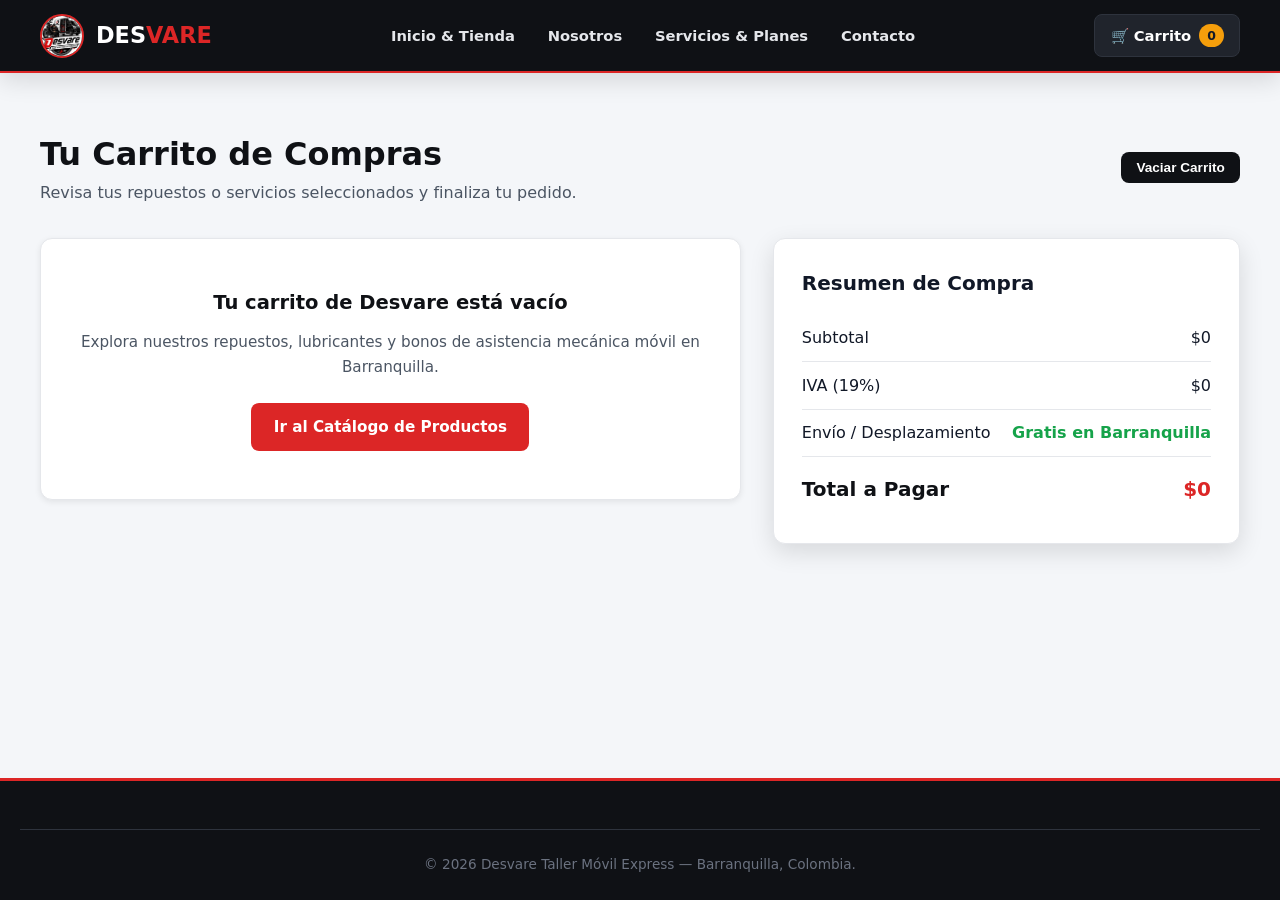
<file: carrito.html>
<!DOCTYPE html>
<html lang="es">
<head>
  <meta charset="UTF-8">
  <meta name="viewport" content="width=device-width, initial-scale=1.0">
  <title>Carrito de Compras | Desvare</title>
  <link rel="stylesheet" href="css/styles.css">
</head>
<body>
  <header class="navbar">
    <div class="nav-container">
      <a href="index.html" class="brand">
        <img src="img/desvare/logo.jpeg" alt="Logo Desvare">
        <div>DES<span>VARE</span></div>
      </a>
      <button class="hamburger" id="hamburger-btn" aria-label="Menú">☰</button>
      <nav class="nav-menu" id="nav-menu">
        <a href="index.html" class="nav-link">Inicio &amp; Tienda</a>
        <a href="nosotros.html" class="nav-link">Nosotros</a>
        <a href="servicios.html" class="nav-link">Servicios &amp; Planes</a>
        <a href="contacto.html" class="nav-link">Contacto</a>
      </nav>
      <div class="nav-actions">
        <a href="carrito.html" class="cart-btn">🛒 Carrito <span class="cart-badge">0</span></a>
      </div>
    </div>
  </header>

  <main>
    <section class="section">
      <div class="container">
        <div style="display:flex; justify-content:space-between; align-items:center; flex-wrap:wrap; gap:1rem; margin-bottom:2rem;">
          <div>
            <h1 style="font-size:2rem; color:var(--bg-dark);">Tu Carrito de Compras</h1>
            <p style="color:var(--text-muted);">Revisa tus repuestos o servicios seleccionados y finaliza tu pedido.</p>
          </div>
          <button class="btn btn-dark btn-sm" onclick="clearCart()">Vaciar Carrito</button>
        </div>

        <div class="cart-layout">
          <div>
            <div id="cart-items-list"></div>
          </div>

          <aside class="summary-box">
            <h3 style="margin-bottom:1rem; font-size:1.25rem;">Resumen de Compra</h3>
            <div class="summary-row">
              <span>Subtotal</span>
              <span id="summary-subtotal">$0</span>
            </div>
            <div class="summary-row">
              <span>IVA (19%)</span>
              <span id="summary-iva">$0</span>
            </div>
            <div class="summary-row">
              <span>Envío / Desplazamiento</span>
              <span style="color:var(--success); font-weight:700;">Gratis en Barranquilla</span>
            </div>
            <div class="summary-row total">
              <span>Total a Pagar</span>
              <span id="summary-total" style="color:var(--primary);">$0</span>
            </div>

            <div id="checkout-form-section" style="margin-top:1.5rem; padding-top:1.5rem; border-top:2px solid var(--border-color);">
              <h4 style="margin-bottom:1rem;">Datos de Entrega / Checkout</h4>
              <form id="checkout-form" novalidate>
                <div class="form-group">
                  <label for="chk-nombre">Nombre Completo *</label>
                  <input type="text" id="chk-nombre" class="form-control" placeholder="Ej. Andrés Pérez">
                  <span class="error-msg">Ingresa tu nombre completo.</span>
                </div>
                <div class="form-group">
                  <label for="chk-telefono">Teléfono / WhatsApp *</label>
                  <input type="tel" id="chk-telefono" class="form-control" placeholder="Ej. 300 123 4567">
                  <span class="error-msg">Ingresa un teléfono de contacto.</span>
                </div>
                <div class="form-group">
                  <label for="chk-direccion">Dirección o Punto de Ubicación *</label>
                  <input type="text" id="chk-direccion" class="form-control" placeholder="Ej. Cra 43 # 72-15, Barranquilla">
                  <span class="error-msg">Ingresa la dirección de entrega o desvare.</span>
                </div>
                <div class="form-group">
                  <label for="chk-pago">Método de Pago</label>
                  <select id="chk-pago" class="form-control">
                    <option value="Nequi / Daviplata">Nequi / Daviplata</option>
                    <option value="Tarjeta Débito / Crédito (PSE)">Tarjeta Débito / Crédito (PSE)</option>
                    <option value="Efectivo Contra Entrega">Efectivo Contra Entrega</option>
                  </select>
                </div>
                <button type="submit" class="btn btn-primary" style="width:100%; font-size:1rem;">Confirmar Pedido</button>
              </form>
            </div>
          </aside>
        </div>
      </div>
    </section>
  </main>

  <div class="modal-backdrop" id="order-modal">
    <div class="modal-card" id="order-modal-body"></div>
  </div>

  <footer>
    <div class="container footer-bottom">© 2026 Desvare Taller Móvil Express — Barranquilla, Colombia.</div>
  </footer>
  <script src="js/app.js"></script>
</body>
</html>
</file>
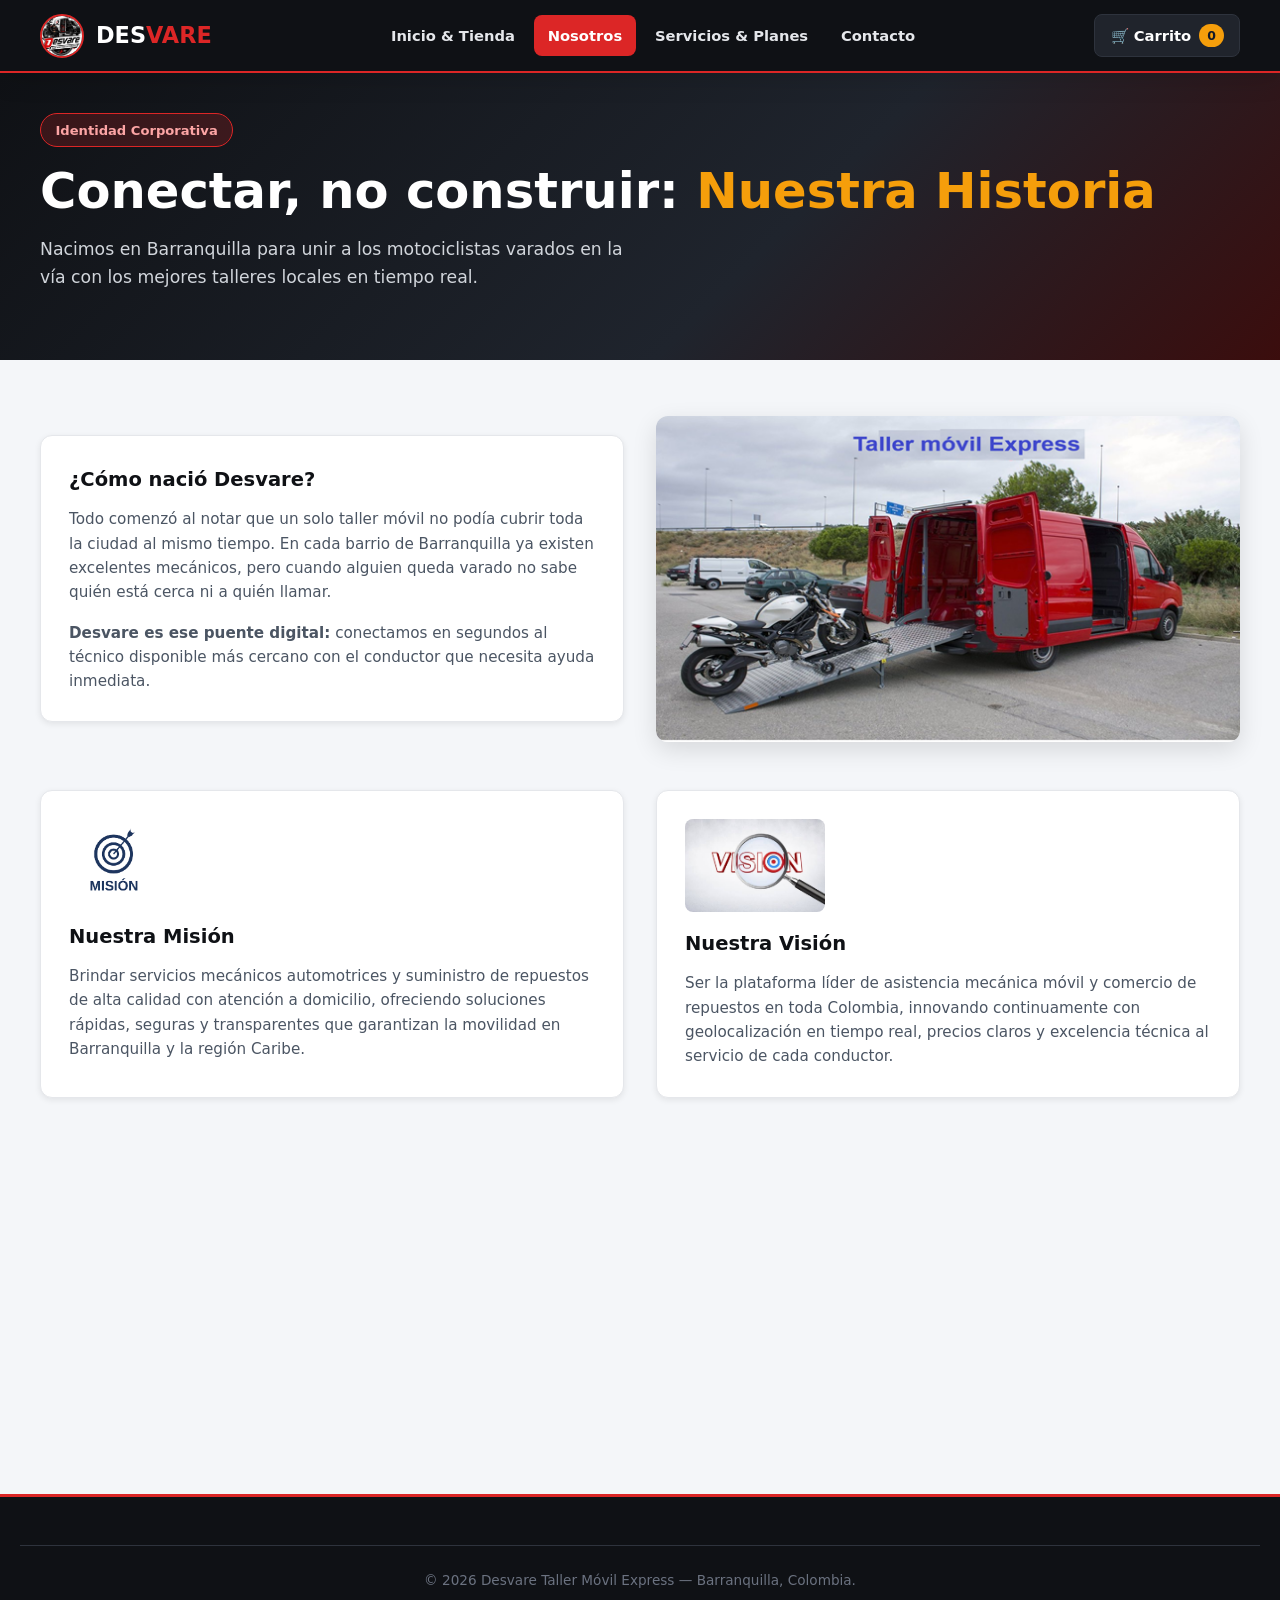
<file: nosotros.html>
<!DOCTYPE html>
<html lang="es">
<head>
  <meta charset="UTF-8">
  <meta name="viewport" content="width=device-width, initial-scale=1.0">
  <title>Nosotros | Desvare Barranquilla</title>
  <link rel="stylesheet" href="css/styles.css">
</head>
<body>
  <header class="navbar">
    <div class="nav-container">
      <a href="index.html" class="brand">
        <img src="img/desvare/logo.jpeg" alt="Logo Desvare">
        <div>DES<span>VARE</span></div>
      </a>
      <button class="hamburger" id="hamburger-btn" aria-label="Menú">☰</button>
      <nav class="nav-menu" id="nav-menu">
        <a href="index.html" class="nav-link">Inicio &amp; Tienda</a>
        <a href="nosotros.html" class="nav-link active">Nosotros</a>
        <a href="servicios.html" class="nav-link">Servicios &amp; Planes</a>
        <a href="contacto.html" class="nav-link">Contacto</a>
      </nav>
      <div class="nav-actions">
        <a href="carrito.html" class="cart-btn">🛒 Carrito <span class="cart-badge">0</span></a>
      </div>
    </div>
  </header>

  <main>
    <section class="hero" style="padding:2.5rem 0;">
      <div class="container">
        <span class="hero-badge">Identidad Corporativa</span>
        <h1>Conectar, no construir: <span>Nuestra Historia</span></h1>
        <p>Nacimos en Barranquilla para unir a los motociclistas varados en la vía con los mejores talleres locales en tiempo real.</p>
      </div>
    </section>

    <section class="section">
      <div class="container cards-grid-2" style="align-items:center; margin-bottom:3rem;">
        <div class="info-card">
          <h3>¿Cómo nació Desvare?</h3>
          <p style="margin-bottom:1rem;">Todo comenzó al notar que un solo taller móvil no podía cubrir toda la ciudad al mismo tiempo. En cada barrio de Barranquilla ya existen excelentes mecánicos, pero cuando alguien queda varado no sabe quién está cerca ni a quién llamar.</p>
          <p><strong>Desvare es ese puente digital:</strong> conectamos en segundos al técnico disponible más cercano con el conductor que necesita ayuda inmediata.</p>
        </div>
        <div>
          <img src="img/nacimiento/taller mivil.png" alt="Taller Móvil Express Desvare" style="border-radius:12px; box-shadow:var(--shadow-md);">
        </div>
      </div>

      <div class="container cards-grid-2">
        <article class="info-card">
          <img src="img/mision/images.png" alt="Misión Desvare" style="width:90px; margin-bottom:1rem;">
          <h3>Nuestra Misión</h3>
          <p>Brindar servicios mecánicos automotrices y suministro de repuestos de alta calidad con atención a domicilio, ofreciendo soluciones rápidas, seguras y transparentes que garantizan la movilidad en Barranquilla y la región Caribe.</p>
        </article>

        <article class="info-card">
          <img src="img/vision/vision.jpg" alt="Visión Desvare" style="width:140px; border-radius:8px; margin-bottom:1rem;">
          <h3>Nuestra Visión</h3>
          <p>Ser la plataforma líder de asistencia mecánica móvil y comercio de repuestos en toda Colombia, innovando continuamente con geolocalización en tiempo real, precios claros y excelencia técnica al servicio de cada conductor.</p>
        </article>
      </div>
    </section>
  </main>
  
<center>      <iframe width="560" height="315" src="https://www.youtube.com/embed/QLZJoLKH03w?si=bjzctLAikFDjmlrc" title="YouTube video player" frameborder="0" allow="accelerometer; autoplay; clipboard-write; encrypted-media; gyroscope; picture-in-picture; web-share" referrerpolicy="strict-origin-when-cross-origin" allowfullscreen></iframe>
</center>
<br>
  <footer>
    <div class="container footer-bottom">© 2026 Desvare Taller Móvil Express — Barranquilla, Colombia.</div>
  </footer>
  <script src="js/app.js"></script>
</body>
</html>
</file>
<file: css/styles.css>
:root {
  --bg-dark: #0f1115;
  --bg-surface: #181b21;
  --bg-card: #20242c;
  --bg-light: #f4f6f9;
  --primary: #dc2626;
  --primary-hover: #b91c1c;
  --accent: #f59e0b;
  --text-main: #111827;
  --text-muted: #4b5563;
  --text-light: #f9fafb;
  --border-color: #e5e7eb;
  --border-dark: #2e333d;
  --success: #16a34a;
  --danger: #dc2626;
  --shadow-sm: 0 2px 6px rgba(0, 0, 0, 0.08);
  --shadow-md: 0 8px 24px rgba(0, 0, 0, 0.12);
  --shadow-lg: 0 16px 36px rgba(0, 0, 0, 0.2);
  --radius-sm: 8px;
  --radius-md: 12px;
  --radius-lg: 18px;
  --transition: all 0.25s ease;
}

*, *::before, *::after { box-sizing: border-box; margin: 0; padding: 0; }
html { scroll-behavior: smooth; font-size: 16px; }
body {
  font-family: 'Segoe UI', system-ui, -apple-system, Roboto, Arial, sans-serif;
  background-color: var(--bg-light);
  color: var(--text-main);
  line-height: 1.6;
  overflow-x: hidden;
  display: flex;
  flex-direction: column;
  min-height: 100vh;
}
img, iframe, svg { max-width: 100%; display: block; }
a { text-decoration: none; color: inherit; }
ul { list-style: none; }
.container { width: 100%; max-width: 1240px; margin: 0 auto; padding: 0 1.25rem; }

/* NAVBAR */
.top-alert {
  background: var(--primary);
  color: #fff;
  text-align: center;
  font-size: 0.85rem;
  font-weight: 600;
  padding: 0.45rem 1rem;
}
.navbar {
  background-color: var(--bg-dark);
  color: var(--text-light);
  position: sticky;
  top: 0;
  z-index: 1000;
  border-bottom: 2px solid var(--primary);
  box-shadow: var(--shadow-md);
}
.nav-container {
  display: flex;
  align-items: center;
  justify-content: space-between;
  padding: 0.85rem 1.25rem;
  max-width: 1240px;
  margin: 0 auto;
  gap: 1rem;
}
.brand { display: flex; align-items: center; gap: 0.75rem; font-weight: 800; font-size: 1.4rem; color: #fff; }
.brand img { width: 44px; height: 44px; border-radius: 50%; object-fit: cover; border: 2px solid var(--primary); }
.brand span { color: var(--primary); }
.nav-menu { display: flex; align-items: center; gap: 0.35rem; }
.nav-link { padding: 0.55rem 0.85rem; border-radius: var(--radius-sm); font-size: 0.92rem; font-weight: 600; color: #e5e7eb; transition: var(--transition); }
.nav-link:hover, .nav-link.active { background-color: var(--primary); color: #fff; }
.nav-actions { display: flex; align-items: center; gap: 0.75rem; }
.cart-btn {
  background: var(--bg-card); color: #fff; border: 1px solid var(--border-dark);
  padding: 0.55rem 0.95rem; border-radius: var(--radius-sm); font-weight: 700; font-size: 0.92rem;
  cursor: pointer; display: flex; align-items: center; gap: 0.5rem; transition: var(--transition);
}
.cart-btn:hover { border-color: var(--accent); background: #282d37; }
.cart-badge {
  background: var(--accent); color: #111827; font-size: 0.78rem; font-weight: 800;
  padding: 0.12rem 0.5rem; border-radius: 999px; min-width: 22px; text-align: center;
}
.hamburger {
  display: none; background: transparent; border: 1px solid var(--border-dark);
  color: #fff; font-size: 1.4rem; padding: 0.4rem 0.7rem; border-radius: var(--radius-sm); cursor: pointer;
}

/* HERO */
.hero {
  background: linear-gradient(135deg, #0f1115 0%, #1f242d 60%, #3b0d0d 100%);
  color: #fff; padding: 3.5rem 0;
}
.hero-grid { display: grid; grid-template-columns: 1.2fr 0.8fr; gap: 2.5rem; align-items: center; }
.hero-badge {
  display: inline-block; background: rgba(220, 38, 38, 0.2); border: 1px solid var(--primary);
  color: #fca5a5; padding: 0.35rem 0.9rem; border-radius: 999px; font-size: 0.82rem; font-weight: 700; margin-bottom: 1rem;
}
.hero h1 { font-size: clamp(2rem, 4vw, 3.1rem); line-height: 1.15; font-weight: 800; margin-bottom: 1rem; }
.hero h1 span { color: var(--accent); }
.hero p { font-size: 1.08rem; color: #d1d5db; margin-bottom: 1.75rem; max-width: 600px; }
.hero-buttons { display: flex; flex-wrap: wrap; gap: 1rem; }
.hero-image-card { background: #fff; padding: 1rem; border-radius: var(--radius-lg); box-shadow: var(--shadow-lg); border: 3px solid var(--primary); }
.hero-image-card img { width: 100%; border-radius: var(--radius-md); object-fit: cover; }

/* BOTONES */
.btn {
  display: inline-flex; align-items: center; justify-content: center; gap: 0.5rem;
  padding: 0.75rem 1.4rem; border-radius: var(--radius-sm); font-weight: 700; font-size: 0.95rem;
  cursor: pointer; border: none; transition: var(--transition);
}
.btn-primary { background: var(--primary); color: #fff; }
.btn-primary:hover { background: var(--primary-hover); transform: translateY(-2px); }
.btn-accent { background: var(--accent); color: #111827; }
.btn-accent:hover { background: #d97706; color: #fff; transform: translateY(-2px); }
.btn-outline { background: transparent; color: #fff; border: 2px solid rgba(255, 255, 255, 0.35); }
.btn-outline:hover { border-color: #fff; background: rgba(255, 255, 255, 0.1); }
.btn-dark { background: var(--bg-dark); color: #fff; }
.btn-dark:hover { background: #272b34; }
.btn-sm { padding: 0.5rem 0.95rem; font-size: 0.85rem; }

/* SECCIONES Y CATALOGO */
.section { padding: 3.5rem 0; }
.section-header { text-align: center; max-width: 720px; margin: 0 auto 2.5rem; }
.section-header h2 { font-size: clamp(1.65rem, 3vw, 2.3rem); font-weight: 800; color: var(--bg-dark); margin-bottom: 0.6rem; }
.section-header p { color: var(--text-muted); font-size: 1rem; }

.catalog-toolbar {
  background: #fff; padding: 1.25rem; border-radius: var(--radius-md); box-shadow: var(--shadow-sm);
  margin-bottom: 2rem; display: flex; flex-wrap: wrap; gap: 1rem; align-items: center;
  justify-content: space-between; border: 1px solid var(--border-color);
}
.search-box { flex: 1 1 260px; }
.search-box input {
  width: 100%; padding: 0.7rem 1rem; border: 1.5px solid var(--border-color);
  border-radius: var(--radius-sm); font-size: 0.95rem; outline: none;
}
.search-box input:focus { border-color: var(--primary); }
.filter-pills { display: flex; flex-wrap: wrap; gap: 0.5rem; }
.filter-btn {
  padding: 0.5rem 1rem; border-radius: 999px; border: 1.5px solid var(--border-color);
  background: #fff; color: var(--text-main); font-weight: 600; font-size: 0.85rem; cursor: pointer;
}
.filter-btn:hover, .filter-btn.active { background: var(--bg-dark); color: #fff; border-color: var(--bg-dark); }

.products-grid { display: grid; grid-template-columns: repeat(auto-fill, minmax(265px, 1fr)); gap: 1.5rem; }
.product-card {
  background: #fff; border-radius: var(--radius-md); overflow: hidden; border: 1px solid var(--border-color);
  box-shadow: var(--shadow-sm); display: flex; flex-direction: column; transition: var(--transition);
}
.product-card:hover { transform: translateY(-5px); box-shadow: var(--shadow-md); }
.product-img-wrap { position: relative; height: 195px; background: #18181b; overflow: hidden; }
.product-img-wrap img { width: 100%; height: 100%; object-fit: cover; }
.product-category-tag {
  position: absolute; top: 0.75rem; left: 0.75rem; background: rgba(15, 17, 21, 0.88);
  color: var(--accent); font-size: 0.72rem; font-weight: 700; padding: 0.25rem 0.65rem; border-radius: 999px;
}
.product-stock-tag {
  position: absolute; top: 0.75rem; right: 0.75rem; background: var(--success);
  color: #fff; font-size: 0.72rem; font-weight: 700; padding: 0.22rem 0.55rem; border-radius: 6px;
}
.product-body { padding: 1.2rem; display: flex; flex-direction: column; flex: 1; }
.product-title { font-size: 1.05rem; font-weight: 700; color: var(--bg-dark); margin-bottom: 0.45rem; }
.product-desc { font-size: 0.88rem; color: var(--text-muted); margin-bottom: 1rem; flex: 1; }
.product-footer { display: flex; align-items: center; justify-content: space-between; gap: 0.75rem; padding-top: 0.85rem; border-top: 1px solid var(--border-color); }
.product-price { font-size: 1.18rem; font-weight: 800; color: var(--primary); }

/* CARDS, TABLAS Y VIDEOS */
.cards-grid-3 { display: grid; grid-template-columns: repeat(auto-fit, minmax(280px, 1fr)); gap: 1.5rem; }
.cards-grid-2 { display: grid; grid-template-columns: repeat(auto-fit, minmax(320px, 1fr)); gap: 2rem; }
.info-card { background: #fff; padding: 1.75rem; border-radius: var(--radius-md); border: 1px solid var(--border-color); box-shadow: var(--shadow-sm); }
.info-card h3 { font-size: 1.22rem; color: var(--bg-dark); margin-bottom: 0.75rem; }
.info-card p, .info-card li { color: var(--text-muted); font-size: 0.95rem; }
.styled-list li { padding: 0.55rem 0; border-bottom: 1px dashed var(--border-color); display: flex; align-items: flex-start; gap: 0.6rem; }
.styled-list li::before { content: "✔"; color: var(--primary); font-weight: 800; }

.responsive-table-wrap { overflow-x: auto; background: #fff; border-radius: var(--radius-md); box-shadow: var(--shadow-sm); border: 1px solid var(--border-color); }
.data-table { width: 100%; border-collapse: collapse; min-width: 560px; }
.data-table th { background: var(--bg-dark); color: #fff; text-align: left; padding: 0.95rem 1.1rem; }
.data-table td { padding: 0.9rem 1.1rem; border-bottom: 1px solid var(--border-color); }
.data-table tr:nth-child(even) { background: #f9fafb; }

.video-wrapper { position: relative; padding-bottom: 56.25%; height: 0; overflow: hidden; border-radius: var(--radius-md); box-shadow: var(--shadow-md); background: #000; }
.video-wrapper iframe { position: absolute; top: 0; left: 0; width: 100%; height: 100%; border: 0; }

/* CARRITO Y FORMULARIOS */
.cart-layout { display: grid; grid-template-columns: 1.5fr 1fr; gap: 2rem; align-items: start; }
.cart-item { display: flex; align-items: center; gap: 1rem; background: #fff; padding: 1rem; border-radius: var(--radius-md); border: 1px solid var(--border-color); margin-bottom: 1rem; }
.cart-item img { width: 82px; height: 68px; object-fit: cover; border-radius: var(--radius-sm); }
.cart-item-info { flex: 1; }
.cart-item-title { font-weight: 700; color: var(--bg-dark); }
.cart-item-price { color: var(--primary); font-weight: 700; }
.qty-controls { display: flex; align-items: center; gap: 0.5rem; }
.qty-btn { width: 30px; height: 30px; border-radius: 6px; border: 1px solid var(--border-color); background: #f3f4f6; font-weight: 800; cursor: pointer; }
.qty-btn:hover { background: var(--bg-dark); color: #fff; }
.remove-btn { background: #fee2e2; color: var(--danger); border: none; padding: 0.45rem 0.7rem; border-radius: 6px; font-weight: 700; cursor: pointer; }
.summary-box { background: #fff; padding: 1.75rem; border-radius: var(--radius-md); border: 1px solid var(--border-color); box-shadow: var(--shadow-md); position: sticky; top: 90px; }
.summary-row { display: flex; justify-content: space-between; padding: 0.65rem 0; border-bottom: 1px solid var(--border-color); }
.summary-row.total { border-bottom: none; font-size: 1.25rem; font-weight: 800; color: var(--bg-dark); padding-top: 1rem; }

.form-group { margin-bottom: 1.1rem; }
.form-group label { display: block; font-weight: 700; font-size: 0.9rem; margin-bottom: 0.35rem; }
.form-control { width: 100%; padding: 0.7rem 0.9rem; border: 1.5px solid var(--border-color); border-radius: var(--radius-sm); font-size: 0.95rem; font-family: inherit; }
.form-control:focus { border-color: var(--primary); outline: none; }
.form-control.error { border-color: var(--danger); background: #fef2f2; }
.error-msg { color: var(--danger); font-size: 0.8rem; font-weight: 600; margin-top: 0.25rem; display: none; }
.error-msg.visible { display: block; }

/* TOAST Y MODAL */
.toast-container { position: fixed; bottom: 1.5rem; right: 1.5rem; z-index: 2000; display: flex; flex-direction: column; gap: 0.6rem; }
.toast { background: var(--bg-dark); color: #fff; padding: 0.85rem 1.25rem; border-radius: var(--radius-sm); border-left: 4px solid var(--accent); box-shadow: var(--shadow-lg); font-weight: 600; }
.modal-backdrop { position: fixed; inset: 0; background: rgba(0, 0, 0, 0.65); display: none; align-items: center; justify-content: center; z-index: 2500; padding: 1rem; }
.modal-backdrop.open { display: flex; }
.modal-card { background: #fff; max-width: 520px; width: 100%; border-radius: var(--radius-lg); padding: 2rem; box-shadow: var(--shadow-lg); max-height: 90vh; overflow-y: auto; }

/* FOOTER */
footer { background: var(--bg-dark); color: #d1d5db; margin-top: auto; padding: 3rem 0 1.5rem; border-top: 3px solid var(--primary); }
.footer-grid { display: grid; grid-template-columns: repeat(auto-fit, minmax(220px, 1fr)); gap: 2rem; margin-bottom: 2rem; }
.footer-col h4 { color: #fff; margin-bottom: 1rem; border-left: 3px solid var(--primary); padding-left: 0.6rem; }
.footer-col p, .footer-col li { font-size: 0.9rem; margin-bottom: 0.5rem; color: #9ca3af; }
.footer-bottom { text-align: center; padding-top: 1.5rem; border-top: 1px solid var(--border-dark); font-size: 0.85rem; color: #6b7280; }

@media (max-width: 960px) {
  .hero-grid { grid-template-columns: 1fr; text-align: center; }
  .hero-buttons { justify-content: center; }
  .cart-layout { grid-template-columns: 1fr; }
  .summary-box { position: static; }
}
@media (max-width: 768px) {
  .hamburger { display: block; }
  .nav-menu {
    display: none; position: absolute; top: 100%; left: 0; right: 0;
    background: var(--bg-surface); flex-direction: column; align-items: stretch; padding: 1rem;
  }
  .nav-menu.open { display: flex; }
  .cart-item { flex-wrap: wrap; }
}
/* CARRUSEL AUTOMÁTICO E INTRO DESVARE */
.carrusel-container {
  width: 100%;
  margin: 0 auto 1.5rem;
  overflow: hidden;
  position: relative;
  border-radius: var(--radius-lg);
  box-shadow: var(--shadow-md);
  border: 2px solid var(--border-color);
  background: var(--bg-dark);
}
.carrusel-slide {
  position: relative;
  width: 100%;
  height: 420px;
}
.carrusel-img {
  width: 100%;
  height: 100%;
  object-fit: contain;
  object-position: center;
  position: absolute;
  top: 0;
  left: 0;
  opacity: 0;
  transition: opacity 0.9s ease-in-out;
}
.carrusel-img.active {
  opacity: 1;
}
.carrusel-dots {
  position: absolute;
  bottom: 14px;
  left: 50%;
  transform: translateX(-50%);
  display: flex;
  gap: 8px;
  z-index: 10;
  background: rgba(15, 17, 21, 0.55);
  padding: 6px 12px;
  border-radius: 999px;
}
.carrusel-dots .dot {
  width: 10px;
  height: 10px;
  border-radius: 50%;
  background: rgba(255, 255, 255, 0.5);
  cursor: pointer;
  transition: var(--transition);
}
.carrusel-dots .dot.active {
  background: var(--primary);
  transform: scale(1.2);
}
.desvare-intro-box {
  background: #fff;
  padding: 1.5rem 1.75rem;
  border-radius: var(--radius-md);
  border-left: 5px solid var(--primary);
  box-shadow: var(--shadow-sm);
  border-top: 1px solid var(--border-color);
  border-right: 1px solid var(--border-color);
  border-bottom: 1px solid var(--border-color);
}
.desvare-intro-box p {
  font-size: 1.02rem;
  color: var(--text-main);
  line-height: 1.7;
  margin: 0;
}
@media (max-width: 768px) {
  .carrusel-slide {
    height: 250px;
  }
}


.modal-variante {
  display: none;
  position: fixed;
  z-index: 999;
  left: 0;
  top: 0;
  width: 100%;
  height: 100%;
  background-color: rgba(0,0,0,0.6);
  align-items: center;
  justify-content: center;
  padding: 15px;
  box-sizing: border-box;
}
.modal-contenido {
  background: #fff;
  border-radius: 18px;
  max-width: 520px;
  width: 100%;
  padding: 25px;
  position: relative;
  box-shadow: 0 10px 30px rgba(0,0,0,0.25);
}
.cerrar-modal {
  position: absolute;
  top: 12px;
  right: 18px;
  font-size: 28px;
  cursor: pointer;
  color: #dc2626;
  font-weight: bold;
}
.img-modal {
  width: 100%;
  max-height: 260px;
  object-fit: contain;
  border-radius: 12px;
  margin: 10px 0;
}
.selector-modal {
  margin: 15px 0;
}
#selectVariante {
  width: 100%;
  padding: 12px;
  border-radius: 8px;
  border: 1px solid #e5e7eb;
  font-size: 16px;
}
.precio-modal {
  font-size: 22px;
  font-weight: bold;
  color: #dc2626;
  margin: 10px 0;
}
.btn-agregar-modal {
  width: 100%;
  padding: 14px;
  border: none;
  border-radius: 10px;
  background-color: #dc2626;
  color: white;
  font-size: 18px;
  font-weight: bold;
  cursor: pointer;
}
.btn-agregar-modal:hover {
  background-color: #b91c1c;
}
</file>
